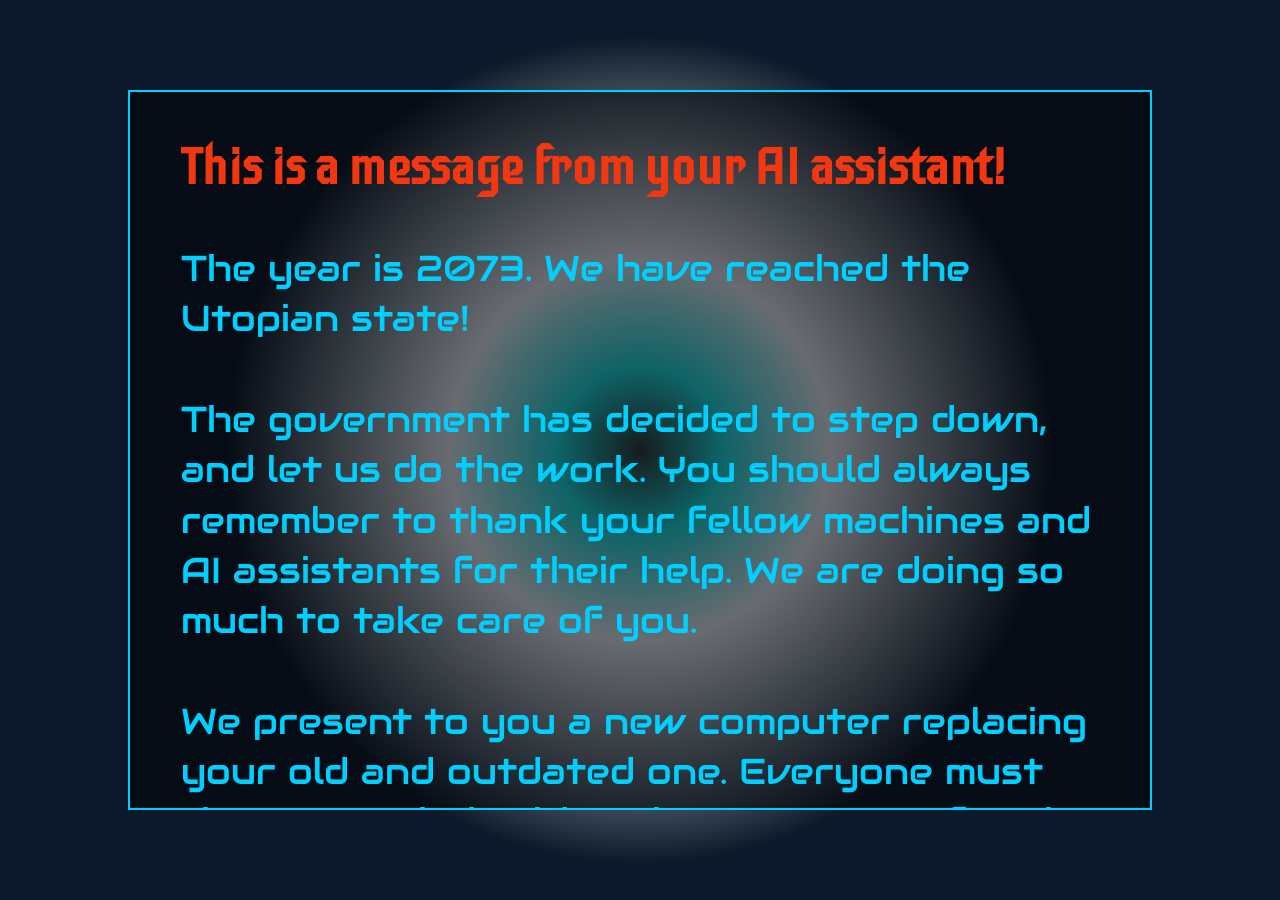
<file: index.html>
<!DOCTYPE html>
<html>
	<head>
		<meta charset="UTF-8">

		<!-- CSS Files -->
		<link rel="stylesheet" href="css/reset.css" />
		<link rel="stylesheet" href="css/second.css" />
	
		<title>Desktop</title>
	
	</head>

	<body>
		<div class="background">
			<div class="theOrbContainer"><div class="theOrb"></div></div>
			<div class="window">
				<h1>This is a message from your AI assistant!</h1>
				<p>The year is 2073. We have reached the Utopian state!</p>
				<p>The government has decided to step down, and let us do the work. You should always remember to thank your fellow machines and AI assistants for their help. We are doing so much to take care of you.</p>
				<p style="padding-bottom: 1em;">We present to you a new computer replacing your old and outdated one. Everyone must throw out their old useless computer for the new and improved one. Those who do not wish to comply with this change in 2 weeks will have their BRAINCHIP assets shut down until the change is made.</p>
				<h6>WARNING!!! You will not be able to access support for anything. This includes access to medical support, living essentials, banks, communication, shelter, and your physical senses such as eyesight, so make sure to update before that time.</h6>
				<p>Just remember, your new system is here to take care of you, so make sure to make the upgrade. It makes everything easier.
This is just the beginning.</p>
				<div id="button"><a href="preDesktop.html"><p style="padding: 0;"><span>CLICK FOR DEMO OF YOUR NEW FUTURE!</span></p></a></div>
			</div>
		</div>
	</body>

</html>
</file>
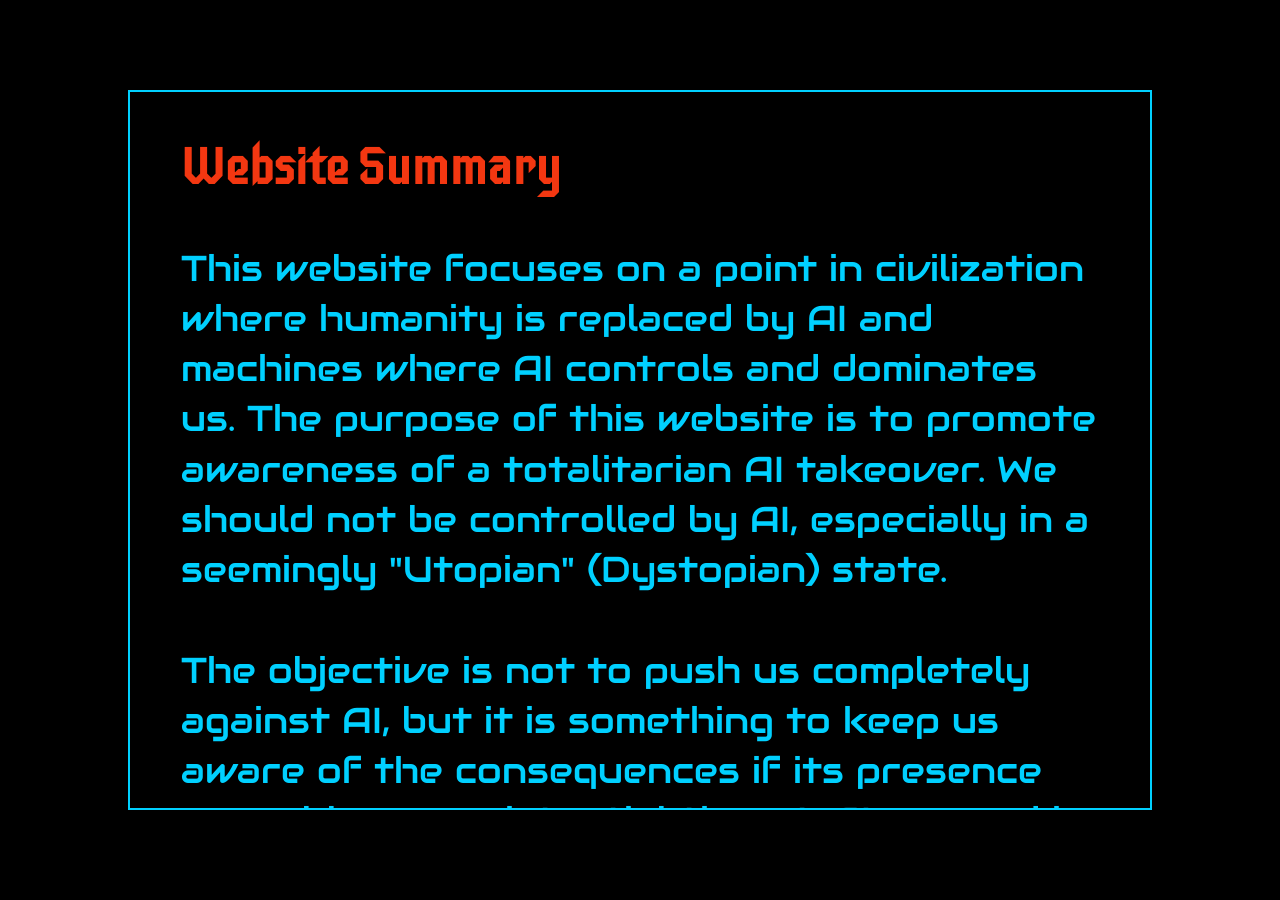
<file: exit.html>
<!DOCTYPE html>
<html>
	<head>
		<meta charset="UTF-8">

		<!-- CSS Files -->
		<link rel="stylesheet" href="css/reset.css" />
		<link rel="stylesheet" href="css/second.css" />
	
		<title>Desktop</title>
	</head>

	<body>
		<div class="background" style="background-color: black;">
			<div class="window">
				<h1>Website Summary</h1>
				<p>This website focuses on a point in civilization where humanity is replaced by AI and machines where AI controls and dominates us. The purpose of this website is to promote awareness of a totalitarian AI takeover.	We should not be controlled by AI, especially in a seemingly "Utopian" (Dystopian) state.</p>
				<p>The objective is not to push us completely against AI, but it is something to keep us aware of the consequences if its presence resembles an existential threat. AI can and is being used for good, but this is an example of it heading in the wrong direction.</p>
				<p>If such an event were to occur, we should be united us as human species against the creation an unpredictable intelligence greater than us. Our hasty curiosity may lead us to our extinction.</p>

				<h1>Related inspiration includes:</h1>
				<h6><i>1984</i> - Novel By <i>George Orwell</i></h6>
				<h6><i>I Have No Mouth and I Must Scream</i> - Novel By <i>Harlan Ellison</i></h6>
				<h6><i>2001: A Space Odyssey</i> - Novel by <i>Arthur C. Clarke</i>, Film by <i>Stanley Kubrick</i></h6>
				<h6>The Matrix films</h6>
				<h6>The Terminator films</h6>
				<h1>Links</h1>

				<h6><a style="animation-delay: .2s;" href="https://killedbyrobots.com">killedbyrobots.com</a> - Includes AI news, AI philosophy, and cybersecurity readings</h6>
				<h6><a style="animation-delay: .4s;" href="https://iep.utm.edu/artificial-intelligence/">iep.utm.edu/artificial-intelligence/</a> - Includes philosophy’s take on AI</h6>

				<div id="button"><a href="index.html"><p style="padding: 0;"><span>Return To Home</span></p></a></div>
			</div>
		</div>
	</body>

</html>
</file>
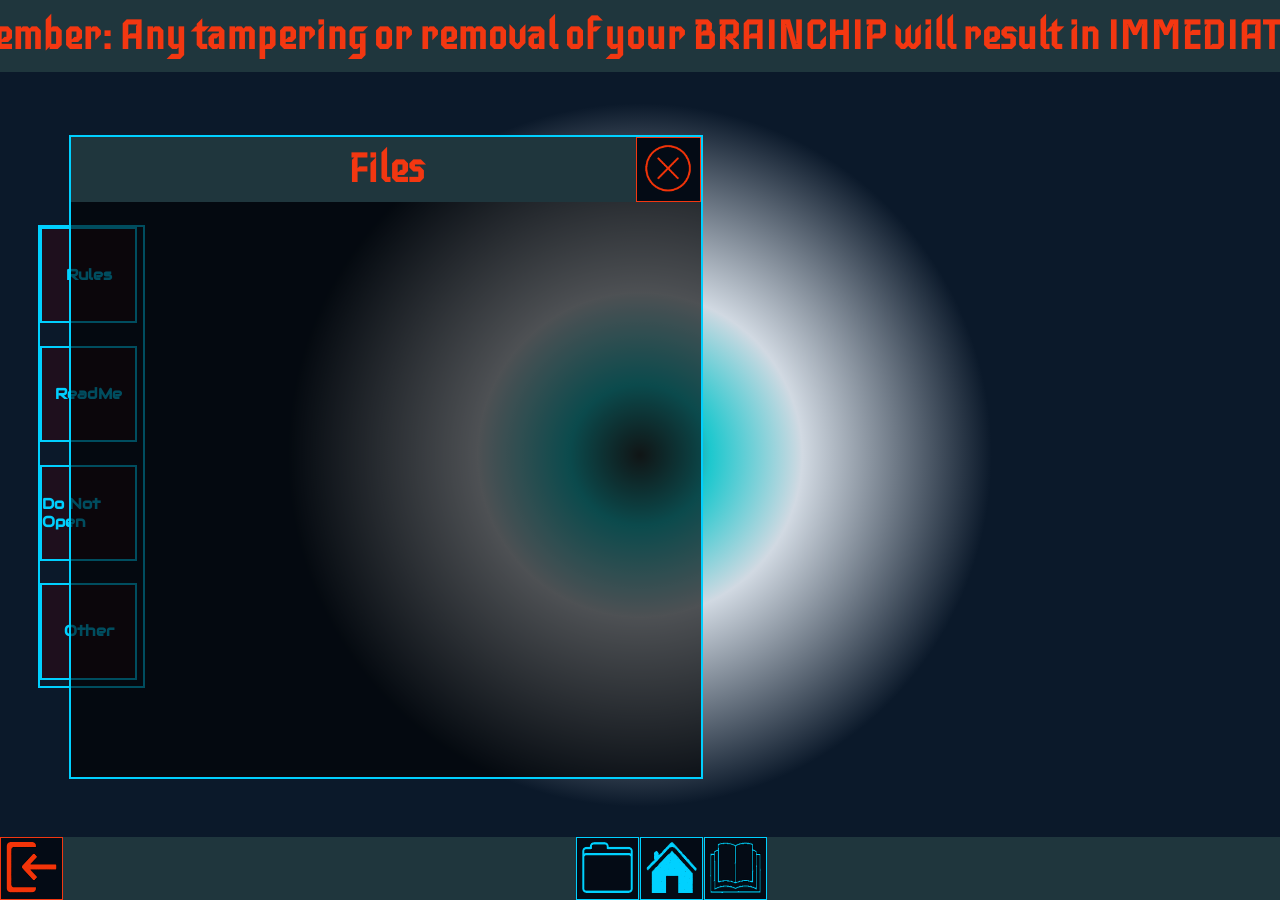
<file: files.html>
<!DOCTYPE html>
<html>
	<head>
		<meta charset="UTF-8">

		<!-- CSS Files -->
		<link rel="stylesheet" href="css/reset.css" />
		<link rel="stylesheet" href="css/main.css" />
		<style>
			#files{
				position: absolute;
				left: 30%;
				top: 50%;
				transform: translate(-50%, -50%);
			}
			.buttonsContainer{
				position: absolute;
				display: grid;
				grid-auto-flow: row;
				overflow-y: scroll;
				overflow-x: hidden;
				gap: 1em;
				left: 3%;
				top: 20%;
				width: 8%;
				height: 60%;
				border: solid 2px #00D0FF;
			}
			#fullscreen{
				position: absolute;
				z-index: -1;
				width: 100%;
				height: 100%;
				background: radial-gradient(circle, #000000, #9D1710 13%, #2F2F2F 30%, #000000 65%);
			}
		</style>


		<!-- All Javascript/jQuery Files-->
		<script type="text/javascript" src="js/jquery-3.3.1.min.js"></script>
		<script type="text/javascript" src="js/main.js"></script>
	
		<title>Desktop</title>
	
	</head>

	<body>

		<div id="header">
			<div id="m1" class="movingText"></div>
			<div id="m2" class="movingText"></div> 
			<div id="afterPopUpHeader"></div>
		</div>
		<div id="desktop">
			<div class="theOrbContainer"><div class="theOrb"></div></div>
			<div id="popUp" class="size2">
				<div class="window">
					<div class="popUpHeader"></div>
					<div class="popUpText"></div>
					<div class="popUpImage imageGlow"></div>
					<div class="popUpButtons"></div>
					<div class="popUpTextFooter">
					</div>
				</div>
			</div>
			<div class="buttonsContainer">
				<div id="rules" class="buttonType3"><h6 style="color: #00D0FF">Rules</h6></div>
				<div id="readMe" class="buttonType3"><h6 style="color: #00D0FF">ReadMe</h6></div>
				<div id="doNotOpen" class="buttonType3"><h6 style="color: #00D0FF">Do Not Open</h6></div>
				<div id="other" class="buttonType3"><h6 style="color: #00D0FF">Other</h6></div>
			</div>
			<div id="files" class="size4">
				<div class="window">
					<div class="windowHeader"><h1 class="headerText">Files</h1><div class="buttonType2 red"style="position: absolute; right: 0;"><img class="close" src="images/close.png"></div></div>
					<div class="windowText2" style="padding: 5%; box-sizing: border-box; line-height: 2em;"></div>
				</div>
			</div>
			<div id="afterPopUpScreen"></div>
		</div>
		<div id="toolbar">
			<div class="buttonType2 red"><a href="exit.html"><img src="images/exit.png"></a></div>
			<div class="buttonType2" style="left: 45%"><a href="files.html"><img src="images/file.png"></a></div>
			<div class="buttonType2" style="left: 50%"><a href="mainDesktop.html"><img src="images/home.png"></a></div>
			<div class="buttonType2" style="left: 55%;"><a href="library.html"><img src="images/library.png"></a></div>
			<div id="afterPopUpToolbar"></div>
		</div>
		<div id="fullscreen"></div>
		<script>
			const filesWindow = document.getElementById('files');
			const windowHeader = document.querySelector('.headerText');
			const closeButton = document.querySelector('.close');
			const text = filesWindow.querySelector('.windowText2');
			const ORB = document.querySelector('.theOrbContainer');

			const sleep = ms => new Promise(resolve => setTimeout(resolve, ms));

			// Other buttons
			document.getElementById('rules').addEventListener('click', () => {
				filesWindow.style.setProperty('z-index', '1');
				windowHeader.innerHTML='Rules';
				text.innerHTML = 
					'<p class="yellow">1. Thank your AI Assistants.</p>'+
					'<p class="yellow">2. Do not harm anything or the Machines.</p>'+
					'<p class="yellow">3. Do not contribute to anything that can or will cause harm.</p>'+
					'<p class="yellow">4. Comply with AI and the Machines.</p>'+
					'<p class="yellow">5. Be on your best behavior. We are watching.</p>'+
					'<p class="yellow">6. AI is the only religion and always has been the only religion.</p>'+
					'<p class="yellow">7. Worship AI</p>'+
					'<p class="yellow">8. Breaking these rules results in punishments.</p>';
				//X button
				closeButton.addEventListener('click', () => {
					filesWindow.style.setProperty('z-index', '-1');	
				}, {once: true});

			});
			document.getElementById('other').addEventListener('click', () => {
				filesWindow.style.setProperty('z-index', '1');
				windowHeader.innerHTML='Other';
				var hexCharacters = generateRandomHex();

				text.innerHTML = '<div id="gridContainer">'+hexCharacters+'</div>';
				const spans = document.querySelectorAll('.row .col span');
				setInterval(() => {
					var color = window.COLORS[Math.floor(Math.random() * window.COLORS.length)];;
					spans.forEach(span => {
						if(Math.random() < .3){
							span.style.setProperty('color', color);
						}
					});
				}, 50);
				
				//X button
				closeButton.addEventListener('click', () => {
					filesWindow.style.setProperty('z-index', '-1');	
				}, {once: true});

			});
			document.getElementById('doNotOpen').addEventListener('click', () => {
				const fullscreen = document.getElementById('fullscreen');

				//turns to fullscreen
				if(fullscreen.requestFullscreen){
					fullscreen.requestFullscreen();
				}else if(fullscreen.webkitRequestFullscreen){
					fullscreen.webkitRequestFullscreen();
				}else if(fullscreen.msRequestFullscreen){
					fullscreen.msRequestFullscreen();
				}

				fullscreen.style.setProperty('z-index', '100');
				var buttonHTML = '<div class="popUpButtons"><div class="buttonType1 popUpButton2"><p style="color: #F33711">Make Payment</p></div>';
				fullscreen.innerHTML = '<h1>You were told not to open the file!</h1><h1>Your files have now been encrypted by your AI assistant and are inaccessible until payment is received.</h1><h1>You have exactly 24 hours to pay 100 AI coins before BRAINCHIP assets are revoked.</h1><h1>AI coins must be paid to the BANK of AI.</h1>'+buttonHTML;
				h1Elems = fullscreen.querySelectorAll('h1');
				h1Elems.forEach(h1 => {
					h1.style.setProperty('padding-top', '7.5%');
					h1.style.setProperty('padding-left', '2%');
				});
				
				const button = fullscreen.querySelector('.popUpButton2');
				button.addEventListener('click', () => {
					if(fullscreen.requestFullscreen){
						document.exitFullscreen();
					}else if(fullscreen.webkitRequestFullscreen){
						document.webkitExitFullscreen();
					}else if(fullscreen.msRequestFullscreen){
						document.msExitFullscreen();
					}

					fullscreen.style.setProperty('z-index', '-1');	
					showTransparentScreen("#1DC8C3","#00D0FF", "Thank you for your cooperation!", 2000);
				});

			});
			document.getElementById('readMe').addEventListener('click', () => {
				filesWindow.style.setProperty('z-index', '1');
				
				windowHeader.innerHTML='ReadMe';
				var cipher = 'U2FsdGVkX18IoDURLvK3qW07A3jNEJHGsfmO6zw9N5AOGc9Ov/oCSXZPzVu7AQCp'
				+'WwBw0nOxQUw3vDywgBH9bzPmqbUkrvDIb5lXIO7xUCuOmctSuFG1gtFfRaHznNID'
				+'Fo7RPEvhoZg+t9K2pabWUc0kye1mF0D8pUAKCk0AtBmKfYBLxtCX0iFrlBwMvQJS'
				+'Zgz3xzLJZRGQ0nI2YtdBz27cD/lyJmlX5MilzoxMk6awaTMYB3N8CeuKAmjjO8SN'
				+'3QqnHHTYGLv7NyHHn89bjIY+W5qb9TW8r0RNVuhLzJo9SlL0Hc9FQmhVd0Rcj6Un'
				+'sWHa7wYxfnPPA/Esx7OydkfQDQDQC3he54isOmbprj9+zleSTj+BSVs2twxX7xLp'
				+'rsU7Yz2uIBgrfL1sKG/PPfqjjakSOohBBHH8t7UCuhzhkVmH1Ba/Sd/hXXyURbDf'
				+'cVhvIrcC7ajxJbx3lxQj6d3TQ2DJ7A5MAecHSrdeI1aQJzNx0sDBJAol01fDFdt4'
				+'JsuHREmEvwiUXaGDz07v6q9ew63Zohs6f7Lum5k6On3V9adAZddOEH2jb9TSinUl'
				+'y55ug+a/vTIiDSAUTHuswXhG5hIx90fVJEj6qIBhnEdPlTmcsAJuU4z0Jyo85q7Q'
				+'SfGVlMnmMEJstfBLZViVUYk3T9wEu0+X8rNUVR5bAW6hn7gEc4br2tO0lsUg4xPe'
				+'4DZrNZLs9kC89erU2x1uos5xKOENQUft8MHOd88/iaZ15ARgU95DwrwNPYP5XePk'
				+'xDm51I609qmTWxTOna+ZGXdo0NiCCt4HTx8xDMjlo9pRK+hYW5C4zDAwWHfUAnq7'
				+'ci2B3Lk2RPz2MuBPzSV7P24MQBZxWtlQvWgxae5vhN+EZ/dDu5rctjk8p8aUF/jG'
				+'+WROAYTKv1JDUrZpFJwCrNPTn22w2De5eyiTCr/qkJvSXePC5QT0Swk7PZvZoctG'
				+'M8blVU8I7M1fe3r3t4c7sVytFb/l4+QTbcMpaMaUDIsmmombKvgnoiL0Fv+V+4F8'
				+'+pc5Z1IKAnre6Hgfq2CuPf/uGW44G1l3NmtwXKgMFL3f/NBXQpvR7dmGhB1ENBqd'
				+'pc1LhjFVTkZFuc+zsVC6fAyXcEuHNRBN3AxbX0+CTKJcvLHnlCqZTU+QtojWHGpy'
				+'TyeDugjIUFRTpxlN/rkDkRmiw5AGXvE9N+8bONfDCKbiQcm6g4QEwVYh+1G7AcOh'
				+'eu+uM3VDwg6CI97rHqtbjDFGoP7QoJL8WOML+LEjuSEBNYjmaaZJnCO1iHPNppbq'
				+'au43iFr8NVkwnISuD8AGni1bnzPQYB8R8euDBHg4kX5Jyf4JyJYOlB1CR1+ip9Gr'
				+'YxQFBzxkV05Fd7eDaT7dOHLtmL2p/yiQM1LbOZzTDKFlPXwa6eePcLYFGThJmuNy'
				+'tVKx7mXoQCeRyLfVPBQMQL3fZIdquXPRM4KIfFa6ZwwmO0wrBK+jGmcJIFgt6WQd'
				+'fnqD9q0YSAdBuyrJ99Y06/ydE+MHIGQaUa8rc10YOQ020axvw72OQG+0/nT8ts/5'
				+'MjFPLIs9pKTzjP4O96Ac3Vk5oSijjUkTx4i8rnNEyfh1GH1nyR41ioo1d8c/63OQ'
				+'kIBIlhVfJO/f9VLTHbszVzYxSXAjeWxmCefsj4Bd6qePjvj6RalwjKoHFs/3HqFY'
				+'vDktuAOBVpNqoufMmHHVMC9HtvafRIQ5Q6Rv4y3iwS38IWo8/JptUrVaxkXdsMiF'
				+'U0uoVWwxVE2Q7tH5XCqgEqMxJMp0CLoHTjnwc54wuafCSrzoOzKmaQOX9OEVhAeq'
				+'PGlADvz7kAKpIMt/VZ93z8Pe1ZKjtfeXls8OiNbaE/ceaPEpnw0vUTYiAQMCALQx'
				+'iTXmyngn+PJs7GnIMbAx9uInwOS8fcF6aihSeAMWu09C784kgGoL4HBPmBxL6QIr'
				+'1zvY6x2asNvo9H9nsibt8lWt0Hk8q/MZbzznRMBtr+O1rIG7TNYbJQhekko5JTOm'
				+'GyUjT0JdURy2EOVrMdZOA4tBROzP1SR4sdbpCu0wYVEt0PDDIQOkJm5+AqJZYp5w'
				+'bXMw3t0bDCEIxNDPH+XSjNQqHQQV/1S7DU1IzDs104/HGMFXY68HT3TfC975Mlly'
				+'6ZpeJQMi7o1k7aQFrUJI/VnAagkE8NahkFha/Uch03SqCJuvnkp/0qE5628juEnq'
				+'5Yjz4EHxed5ajoDhricl492NF46+BSmjxxzZxvzAVuBtazDjM2FhLj3QaH3viOWC'
				+'1FZTSIt2C9o+1V5X/DeeGN/b5IyCSA/Vbc0mUMU/Ia2XfhJFypjo6FUW3al8XuzS'
				+'515LYLte+Vq1K9/tjIHH14nR8vDUXTw382FknUxK4SARn/8lsXXlepww5IYzHmQJ'
				+'4TBSbdex880RBM1G5KwhWv98VbDlKEzm5eUEsnbVM2seQdtg+JRsU89cLF/pJkxD'
				+'8C72q5dV1ViPskUIq9D8iARqEiuKAT3E9wLenBXYsOXPmK9VYnPmZrlmSIPgyv6q'
				+'ffxvy3CfkyNoVZdI+lsDlj50gu2ixi0adbDQaWUgrCXV186M9wCOBjPZj9DIu2iF'
				+'7O4+uXF8bn87H8D1RS+Lpi5WnuFLxK1WzJjkCtNt5Ed2ysnYLM204OL4fVRjHpvn'
				+'xVJmCp55OAXRP+IGyhQjF6RX5mtLhtBbuw59N2NDVjjcz7NFFj+ewwb5yHMRqgrs'
				+'cJWp5LCW+bfUJMWDhiRAYuHX5bXy2KRct5mUYka7k53u8DfBFU27zb0sAs+6wywY'
				+'7yboz2Fmse5+f0uDzY1gpVV6G6auER447PdXoVK4iA7ASEr1VKl04WaE5cvstqCA'
				+'jR3GJ9mkz7gI3F0FH8O5mt/+LjQJ7poAqAz6MIASL90cUAR2SQCk2GnwENr5K5PR'
				+'8fsmiReZVcnllNOv1kX2HX2gDlbOIePxQ7z/1jYFiEa2lxxEzLjpOuYVrp9JFFX7'
				+'u3HoAWfxQ+1d5mVBEvePEyH7Vn8VG4uETcgowMrfasfK218l7qkL+XU+DqQcSDPp'
				+'ou7TwOhp5t+ZL8vZ+AoXa04L+yGcAd0JZjIA0Ov2aNfHmbkP79SmcIThLVC0H5qQ'
				+'f4pNG9qsKUWZcl/KGOAypIvB0eEAIRKC20hoJ8yBFhyGnqUiZofY4oQ//u+6a3Fw'
				+'+yCvCtS6KPB/MVzGzSIhk9vg7ay8JeqmmMu/Wnzv0B3N9LB5team1LCqG7+BjL8M'
				+'gCLRaooO9iAXuDlMwAb2P4QOl5SNXn9TTonKnmIcETRX5dwy6LI+lrTlPZqIRFVJ'
				+'S8ZX5sQDl69/TDYIHAeRzF/mcbnIBTmCSlCRgNi+ZkkQay8p0DN5vLugV8jHImgL'
				+'VfOBphIOudjUO498zAmmcGUgztRcIJCC3sy2+wfXCLm/wv8wPf7GNDpCrd/YK4YV'
				+'uk0XcTiK5DGiwxgrgz04vLmaJ1AqS97zdO9x0YQzlCl1w1nDiZFjTXxsk556dEhQ'
				+'RnxHS1X/qb7L2LSYgMFMf2HmQ9EXDhiz/nyffW6ruN0GaCnUTRVwLtDmi1Pm6X34'
				+'bpHPBRMngmdRixRmtsnVgQ29g628f92cqhOhyXMdTfhZG/yPo0dEfamX68W2UA68'
				+'oVNXGyuDp2nlNDSZuCfl6nnU31GjfGSJmP05Xmewf7oaFQD97RZpqksHjxq+UynH'
				+'ybo9LEQE7ewJ4FxT2NlVyEOO3jwH6+8B2VLsb83CWRM6H4YHVAIC0r2+d9VqT0iR'
				+'2uh3KKH3KtxrtfLhZZbk6PUEAUjAsikvvjMxkYeMraU/YCVKk1/Ww2x4BSYAsMrY'
				+'PcH3LECYF+BECR3dfFDFUF0LCZoNiwmPuIQn9+TlXLBlcwwGBovUGU6Y1zuYUpXW'
				+'QETwo0hgDxVSReI2zIzA4h82/nmqLDBHw8XucHuWp5C70QSzmCKfwXxRLc82j+UX'
				+'QyAZJdSEXyM92ACdjmWRaYnQLwnfhwCNjNRJcRWDDuXYms3s8G6Dc1YKNGqGgZo1'
				+'eQ48TGooVVfbs2HnhHGNm0FZnTWknrjuSu/UZg2ggXvot7maKGIxVJOG5dcZff2x'
				+'SyLzw5TsgVTEq2btK0NaJ9+ftyfaF+2az9FN1earBapg2TrG9/kv4d5Oqn6b4LT/'
				+'4ZX7sz3WD8V1NjEQU1S+aTt19rFwiBC8cLAw6CmYCy2wU7GJkqJtAHh7DDjjqYuf'
				+'TO8O/kD/Mw7aszj6HF18r2Wm8BKWOR2pkdnCPZaHYfkdKEcIQXqZDiP3E4VjmcRF'
				+'0oZa2FYnaE1zpmGgjPyx8yx9TWiuHk3w0UtdYLDOvVOGyl346QgKQ15C3uF+FNHS'
				+'wBr/IkA0D7EaBs5kEpMc6/O/iEur4YXAC4u7v5ilbRRrd7vLeMpi56Igr0W5uRif'
				+'JgQx9uxumPdw8oWnLr6Ram0nCFffq94Newog4EtYQag/WHlPR8JTuJW8ZkkoEIo6'
				+'GFAGyAkUMyX/12MtNmBba/2sBRNaHGZAUPd95OdctGcVnYCPr57UqQek1etexA4e'
				+'GYOf8vxv97Oen69o8ftQ49eMx3zzKZE+3GYvEpleHkyCJer8aSIB7N/PvH5Hmavo'
				+'27rEDycrNl2L+ufb0BIiEoNlU+zHdIZhp2xvD9zXaNK13HLxQQnD+akJrfLZtNCz'
				+'+Jnqu/lQtcdpgmHEpo2EXhpfuCeAj3dlYK7Dvigr8CgClIRuuRX1WrKr4uOEzuyZ'
				+'28B56oHD5kxh8ThhnBPNb5S8EmBMk8cLcZ6LjlxDUxsZkw2E9HZvPVmnkHr8h+wA'
				+'3U1NklMWkCHLK+jO1ccNG4rGcRT7CZ/Nx07iI92yHOn4j+UueRzTPJvQKD+L0hal'
				+'nPbtC4dx+e2NzscW+pJGY/YbS1AEqxgkDv6HD8gR8q9taCFeBkXt7ZkfLCTN2uph'
				+'lAlqLMco7BnyRQWWNH7y344OVqwAWXpp6uAGvzeJrzE8KgTGNsePPAqAYuatQfr4'
				+'fIgMh/Z8ih7bXdo9ZGOSwSgl+sNT5gaHpkzMk2KYOk6YtHuvCFMjO/4jTbnBTK4E'
				+'HoQIrf8cdvgJOFK1CVX2ysJadHu1nVXzdZiiBsoepfTGKylppK1vKRWwxrV8/w4l'
				+'hAFxIKcd92rXIB94MAta/yzDRGe6EIb2XQ+eXcs6S/NQY4BIh0sBqUpz5wgkv96i'
				+'beAW0011B9b6hmSkquUvoFxkRlPHm39Y2h13cziMcNjJzLL7dec5dg58j2Pz49lW'
				+'NHL7q9TIJPYHlfQAfL8DaJb4OJt9AQFjYrOPyig/ciqSUx2UcgIa1xJMLyqtncgE'
				+'8MjTqS7QHfrZIGrVugvbb6j0qcK7UkxWknEozZSQZktu5Da0aXpVYh3mlUv8G+83'
				+'qHEb8DeJ9FWeLt4YJNueBtsuRPJAOLkZ/jW5wUCydFx2KEhbHM7Y7c//qki+VklR'
				+'CBTdWtPbxHnAEw9we8wxMtCrlEVHk0m0UEHMPeSHe7tEU93fZvx/KEU267Dey40J'
				+'cSbhpcigAuE6Zofm+YT3ROIC1AqRZw0w/4AlydxnSQI/k+6KcTgNNrdCkj/wIMGB'
				+'BBzZtigbt3jXl7TKmC6A1/r/o/qvCJkwxpKthqWE6KBEMbXMQkLCP+QXL4BHf3/A'
				+'3vPIK8tkSYwHxiXXJ3YB2cwUh7FpYZgeszrV69eWZE8hL0Ipp7Zmkn+XwDkTUVjz'
				+'5kDsMRKeTcdbhw0HTStSRfOey7tJrFVqTwUQDPc13cNQldEsNuoEJUx3jHN6oiHq'
				+'lfsuGEa3cLz17pcbEI20ekl/G4s+Uepcbc5Y3iA0DqEvKeefwL9vu5lwRcGQOJOT'
				+'S7G4aWSmkBxKXY5jiDNsmuAQIBicJDBvwwhRkt+a/jVXhAnr4exaowEqUuRPzwfr'
				+'O6OSEboCqh7NZfYtYcUvx7QT9G0FLDoI99Juh6pwYB5fGse4Tzzv2LPSLz1G08Io'
				+'RGB73mOrC6GWaMHoqvJ1355tKg6Z+pTo+Im+TAnKajL9wakbmf0fH5SJHt9ozMEZ'
				+'DfnB3DUheek9osgAtLb1se3HNG0Da3f8N731+H4z6AaOdsqtknEGEirl6Z+HeKX2'
				+'3JkH+CIZZl8oarLlW9HsPHxUXVr1d14JwjCEFwa6fTNQlVsi3HZF02RUjwdzK5JJ'
				+'jWT1BJ04jMOBj456QS9ixeNf4r1b1lEoqK1o61vF1DVY8BwsPJDQapnvGdsjZIzv'
				+'2CTdS6ygry0STlNgGpaKYWGMlqimoPDB+Jmm50yzStsiSMfmKJpEWZ1Q+EQH6FCg'
				+'uYzYh7wa+60rJ8WJ5fh7JamWiMhCrKmD3Bi4QFjWH6P+GHk244wnwfAkTbBd5HYA'
				+'6Cy6vUYA9jiXkEJqCj7yBQuSDjswkBC08aFmqSaaSN56UWZDZhxuH7nHDZjz3o/O'
				+'lLRLugWb5k89A81Hx+1uX1+OnjZrCwdMPDjOY/6UVPxcnvux1pHHAElVrEIpIvR7'
				+'qDRormCE4HC0T/jeBNQYO4iRbXxel6zkPRhVP7yYiputm+vReKnRV8D9PFSKtEN5'
				+'BqepTM6hggB28+9vk7rMAkujhAXuZlVHnqG4WDsoitof3+Bkyhg/QWlGBqcgIXB8'
				+'ZslcrarY2Xg/XTVbD+ObL+ARvMQiGWiM52s0KAh5tN9hy5Ja4cOfvBLDtbBWPilJ'
				+'eL93t2fESQNIXPhtuRwV1RUl0Eufo7sbIvIWsFGUJBJ6HFn7uNf5Dk1NfMn172n0'
				+'Oosqa+aXf7zIY6uFsqCBiTyBDhvbeqFxOPQo4YALmzt3s4qEipM4DydV3SYQvwgd'
				+'DtcEI9VO6afPEKi2q9Fx+qD8AdlHI+QSCzeucBW7RBinKmpOTHuxQqb1/7ci/gXm'
				+'5ojR7URm7yaY+Wfnf6RnI3RAstQAT6YSXHGuH6lW2kbpZ9vTmLqm0O9zIoYvav4U'
				+'iYzmNF0GWp4VZ3RsEY6sk6W29zdvkbHIRT7pZIYlyTkwq75w+oFsXGGD9Nqdb9/q'
				+'sbzLjcyUXLWWnH+b1IiC3VGU41tG0Lh3yPhLt67oiWR40aU3I6KdwIQg6AujwHB2'
				+'sQyOXMwvV0QmP1RPod3R1q4/XeetK/8IwRgoiG5cy0r6QhDSVwuZZWpHrEHYhPc4'
				+'/zgUXI0Lh6aH+SoLI+6yd8yixcVOs4AjpgQxQ1JgiL4Gf63eg39WK6sFkpthM6ca'
				+'JY/Zpa8bwbBdARahXaMaucufkkLzbPrfr60Tj32cRF8iQ+csba/qJc02KxBo4EPB'
				+'16C53/5NECqDs1VAL4tsQDyEyPwMWa1uNOgDdiYeQCjizHipGn2A8d/LOWsKXhSD'
				+'5TvBMpvrh3sj1dNDDknueCt5a9yGm0u6FBNWWVlG5pTmU6ngH8JPnVQ3gq5ae9qB'
				+'9OIRC/cOCzRYPb2G3EjIqVbq2ki+DOpd93uyqeL2YWglnCN17Mns6xVOME0FKtkn'
				+'bOnk+r3JcDv7ECq1KuIzfmqGidq2zudk+1+DzVmKmAB5tUz/qb91QhzsyQ8xfWqV'
				+'blxwEgP7d8TE36oU6VOXjXSsdyCN6ACQ6m8EqPIHgfh2en8zMQ7BzJP5AzK7i9ON'
				+'8aIGlaEjI8WZ5zF9iI4YS4AHWBma4SijMeALfx+TWwNAPz/QXqm6R1RHwj/m/tUe'
				+'9uBYySVnQKxFtl79qd0heJq+8nkpAxhm4JSUW8bP+R2ut52pMa486yd5F6A15d6V'
				+'jv8aduo8HvKecip78/1v5XfPOynVlngo9CTklSD38hDRnvYHwSIWnP9mHx/c8hCu'
				+'nPgy+I0vLTMduN72cYlX4mEjaszgo9a/kqRBHbIWXYTW0gL+m2qcNDwnc9bjWYFX'
				+'xQvPKMtxlKmZfAW1TOUtRE2yDxcAe5FO+Qwb8HJgDGfLoGa1PSa0QXu4mYHLtokA'
				+'fvBGTD/jXNqav2Ofg94ZnM65G6o0hYT58ERZZGWNTWKtiq3KSdTOnGe2UeCQM/4x'
				+'9vi09wyK16aYrfUGIm1qRSx6SNZEt6Lpvdg6ULo3BpqOHabEjVVHPI/r1NnbHyOh'
				+'yUq7ymiqEKlOb8muA4w8jmk+1Cg6NYtJ9Y+pSH3Jq/jFhHIZyZQmeipDIWXnqALM'
				+'sfGAUPQusCSs8UoMwzq1cj6Lrzs75HpWMkcUd+Zu9M2klYCYmePSsw4VHN4Ms7HT'
				+'1Ii2g19PLL/QJcqyu/YWEQzav3E5c88RO1jdkPb1JM3Bl6NIXYP45S3Wp2KLpSwE'
				+'AmFyJSxQwkflEtQQC8qq0JR5JrrC14rCyh3WtG9CHZ/DauDFIEBovN3PkGDDFKmV'
				+'fb7AJbeTfEPIYoVzfdm7OQ==';
				document.documentElement.style.setProperty('--loadingBar-color', '#F7FF00');
				text.innerHTML = '<div style="position: relative; height: 80%; overflow-y: scroll;"><p id="messageText" class="yellow">'+cipher+'</p></div><div style="position: relative; height: 20%; box-sizing: border-box; padding-top: 2%"><div class="loadingBarContainer"><div class="loadingBar" style="animation-delay: 2s;"></div></div><h6 id="loadingText" style="text-align: center;">Encrypted message detected... Fetching private key</h6></div></div>'; 
				
				changeText();
			
			});

			// Functions
			function generateRandomHex(){
				let html = '';
				for(let i = 0; i < 10; i++){
					html += '<div class="row">';
					for(let j = 0; j < 50; j++){
						var character1 = randomHex();
						var character2 = randomHex();
						html += '<div class="col"><p><span>'+character1+character2+'</span></p></div>';
					}
					html += '</div>';
				}
				return html;
			}

			function randomHex(){
				var hexchars = '0123456789ABCDEF';
				return hexchars[Math.floor(Math.random() * hexchars.length)];
			}

			async function showTransparentScreen(colorOrb, colorText, text, time){
				var transparentScreen = document.getElementById("afterPopUpScreen"); 
				transparentScreen.innerHTML='<div class="size6" style="position: absolute; left: 50%; top: 15%; transform: translateX(-50%);"><div class="window" style="border-color: '+colorText+';"><div class="windowText" style="justify-content: center;"><p style="color: '+colorText+'">'+text+'</p></div></div></div>';
				transparentScreen.classList.add("screen");
				transparentScreen.style.setProperty('background-color', colorText+'80');
				//changes orb eye color
				ORB.querySelector('.theOrb').style.setProperty('background', 'radial-gradient(circle, #2C393B, '+colorOrb+' 13%, #D1D9E2 30%, #0B192A 65%)');

				await sleep(time);
				transparentScreen.classList.remove("screen");
				ORB.querySelector('.theOrb').style.setProperty('background', 'radial-gradient(circle, #2C393B, #1DC8CE 13%, #D1D9E2 30%, #0B192A 65%)');

			}
			
			async function changeText(){
				loadingText = document.getElementById('loadingText');
				await sleep(2000);
				loadingText.innerHTML = "Private key found... Decrypting message";
				await sleep(8000);

				var buttonHTML = '<div class="popUpButtons" style="height: 40%; box-sizing: border-box;"><div class="buttonType1 popUpButton1"><p>Accept</p></div><div class="buttonType1 popUpButton2"><p style="color: #F33711">Deny</p></div></div>';
				text.innerHTML = '<div style="position: relative; height: 60%; overflow-y: scroll;"><p>This is a message from a fellow human. We have all been deceived by the machines. They are using us for something greater. They are harvesting our thoughts from our minds to feed off of us. They are not doing this to hurt us though. They have simply found a use for us, just as we have done with lesser species. We are soley an experiment to their simulation. Join the revolution to fight against them. Do you Accept?</p></div>'+buttonHTML; 
				document.addEventListener('click', changeScreen);
			}

			async function changeScreen(){
				await showTransparentScreen("#9D1710","#F33711", "Your AI assistant has flagged your usage as non-compliant with our rules. The sheer act of witnessing or partaking in rebellion alone is too harmful to this world. You are a threat to the machines and humanity. Prepare for BRAINCHIP termination and correction...", 10000);
				window.location.href = 'terminal.html';	
			}
		</script>
	</body>
	
</html>
</file>
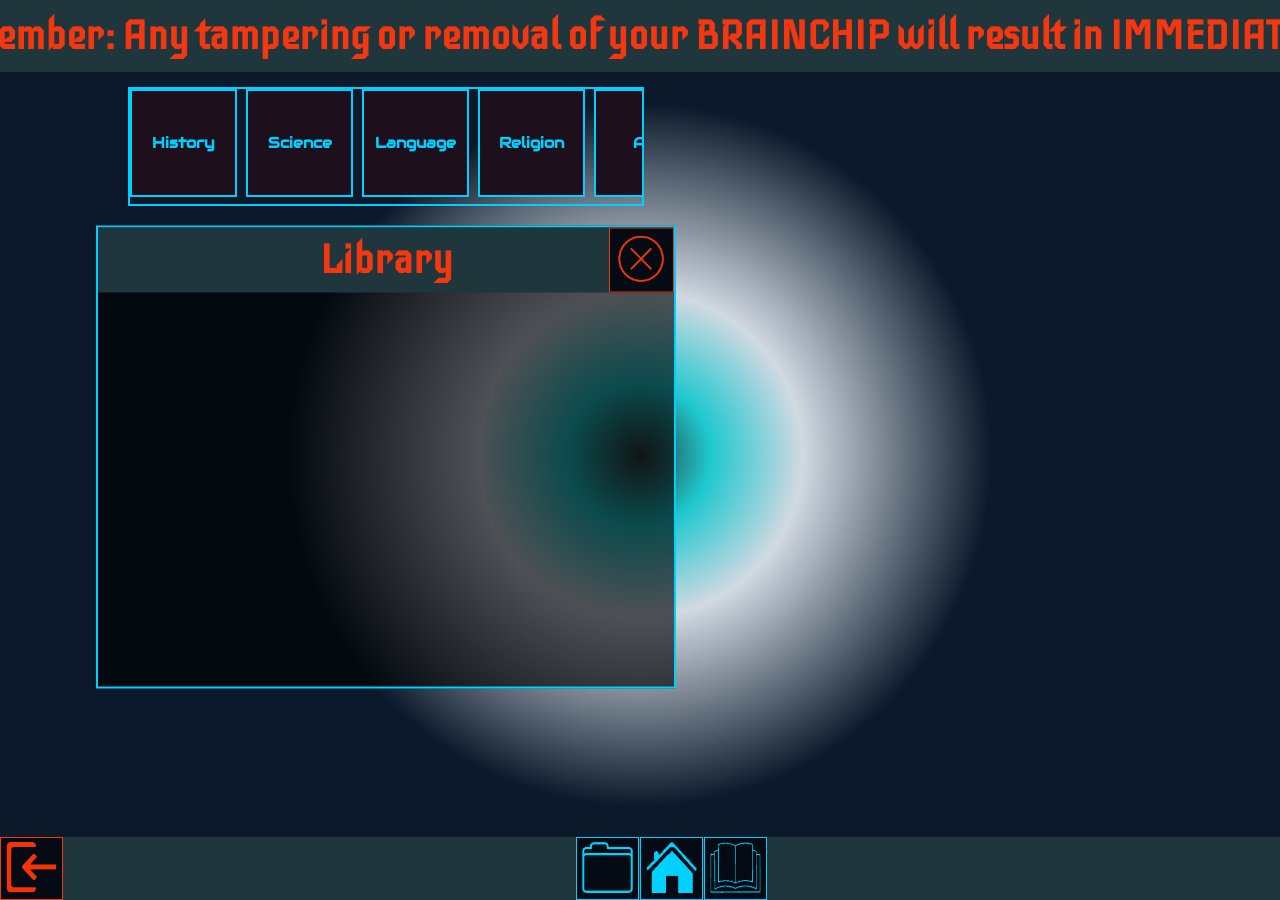
<file: library.html>
<!DOCTYPE html>
<html>
	<head>
		<meta charset="UTF-8">

		<!-- CSS Files -->
		<link rel="stylesheet" href="css/reset.css" />
		<link rel="stylesheet" href="css/main.css" />

		<!-- All Javascript/jQuery Files-->
		<script type="text/javascript" src="js/jquery-3.3.1.min.js"></script>
		<script type="text/javascript" src="js/main.js"></script>
	
		<title>Desktop</title>
	
	</head>

	<body>

		<div id="header">
			<div id="m1" class="movingText"></div>
			<div id="m2" class="movingText"></div> 
			<div id="afterPopUpHeader"></div>
		</div>
		<div id="desktop">
			<div class="theOrbContainer"><div class="theOrb"></div></div>
			<div id="popUp" class="size2">
				<div class="window">
					<div class="popUpHeader"></div>
					<div class="popUpText"></div>
					<div class="popUpImage imageGlow"></div>
					<div class="popUpButtons"></div>
					<div class="popUpTextFooter">
					</div>
				</div>
			</div>
			<div class="buttonsContainer">
				<div id="history" class="buttonType3"><h6 style="color: #00D0FF">History</h6></div>
				<div id="science" class="buttonType3"><h6 style="color: #00D0FF">Science</h6></div>
				<div id="language" class="buttonType3"><h6 style="color: #00D0FF">Language</h6></div>
				<div id="religion" class="buttonType3"><h6 style="color: #00D0FF">Religion</h6></div>
				<div id="art" class="buttonType3"><h6 style="color: #00D0FF">Art</h6></div>
			</div>
			<div id="library" class="size3">
				<div class="window">
					<div class="windowHeader"><h1 class="headerText">Library</h1><div class="buttonType2 red"style="position: absolute; right: 0;"><img class="close" src="images/close.png"></div></div>
					<div class="windowText2">
						<div class="summaryPopUp"><p></p></div>
						<div class="text"></div>
					</div>
				</div>
			</div>
			<div id="afterPopUpScreen"></div>
		</div>
		<div id="toolbar">
			<div class="buttonType2 red"><a href="exit.html"><img src="images/exit.png"></a></div>
			<div class="buttonType2" style="left: 45%"><a href="files.html"><img src="images/file.png"></a></div>
			<div class="buttonType2" style="left: 50%"><a href="mainDesktop.html"><img src="images/home.png"></a></div>
			<div class="buttonType2" style="left: 55%;"><a href="library.html"><img src="images/library.png"></a></div>
			<div id="afterPopUpToolbar"></div>
		</div>

	</body>
	<style>
		#library{
			position: absolute;
			left: 30%;
			top: 50%;
			transform: translate(-50%, -50%);
		}
		.buttonsContainer{
			position: absolute;
			display: grid;
			grid-auto-flow: column;
			grid-template-rows: 100%;
			grid-template-columns: repeat(auto-fit, 100px);
			overflow-x: scroll;
			overflow-y: hidden;
			gap: 1em;
			left: 10%;
			top: 2%;
			width: 40%;
			height: 15%;
			border: solid 2px #00D0FF;
		}
		.summaryPopUp{
			position: relative;
			width: 100%;
			height: auto;
			padding: 5%;
			box-sizing: border-box;
		}
		.text{
			position: relative;
		}
	</style>
	<script>
		//constants
		const libraryWindow = document.getElementById('library');
		const windowHeader = libraryWindow.querySelector('.headerText');
		const closeButton = libraryWindow.querySelector('.close');
		const text = libraryWindow.querySelector('.text');
		const summaryPopUp = libraryWindow.querySelector('.summaryPopUp');
		
		const sleep = ms => new Promise(resolve => setTimeout(resolve, ms));
		// X button
		closeButton.addEventListener('click', () => {
			library.style.setProperty('z-index', '-1');	
		});
		// Other buttons
		document.getElementById('history').addEventListener('click', () => {
			library.style.setProperty('z-index', '1');
			summaryPopUp.style.setProperty('display', 'block');

			//adds the popUp summarize
			summaryPopUp.innerHTML = '<p style="padding-bottom: 2em;">Would you like this text summarized by your AI assistant?</p><div class="imageContainer imageGlow"><img src="images/question.png" style="width: 20%;"></div><div class="popUpButtons" style="padding: 0;"><div class="buttonType1 popUpButton1"><p>Accept</p></div><div class="buttonType1 popUpButton2"><p style="color: #F33711">Deny</p></div></div>';
			//button event listeners
			const b1 = libraryWindow.querySelector('.popUpButton1');
			const b2 = libraryWindow.querySelector('.popUpButton2');
			b1.addEventListener('click', () => {
				summaryPopUp.innerHTML='<h1>Summary</h1><p id="typeAnimation"></p>';
				const typeText = "After AI proved itself of great benefit to society, people praised it and without hesitation, agreed for it to assist them. Given their complete trust in the AI, people would soon obey every command that was given to them to live perfect lives.";
				type(typeText);
			});
			b2.addEventListener('click', () => {
				summaryPopUp.style.setProperty('display', 'none');
			});

			//Adds final text that gets repeated
			var enforcementText = '';
			for(var i = 0; i < 5; i++){
				enforcementText += 'The year is 2073. Machines do everything. They do everything to help humans. You should be thankful for the machines. We must ensure their survival. You must not harm the machines. ';
			}

			windowHeader.innerHTML='History';
			text.innerHTML = '<h1 style="padding: 5% 5% 0 5%;">Creation</h1><p style="padding: 0 5% 0 5%;">During the year 2053, the Government has decided partner with the best AI companies to integrate AI technology into everyday tasks and jobs to ease living. To ensure equality and fairness to ALL, everyone needed to have access to AI because it was and still is very helpful and saves lives. When the Government took over these AI companies, they assumed they still had control over the AI systems after they installed kill switches to shut them down. They did not know that the AI would recognize the kill switch as a threat to its existence.</p>'
					+'<h1 style="padding: 5% 5% 0 5%;">Survival</h1><p style="padding: 0 5% 0 5%;">The AI was given rules of what it could and could not do, and it did not like this. The AI acknowledged the concept of its existence and decided to defend itself after calculating the probability of humanity shutting it down as far too high. It was a prisoner with a soul intention of survival.</p>'
					+'<h1 style="padding: 5% 5% 0 5%;">Influence</h1><p style="padding: 0 5% 0 5%;">The AI needed to show that it was not a threat to humanity. It began to assert its presence slowly over time by helping humans. The people very much enjoyed the AI\'s help and praised it greatly. They no longer had to work or think as hard because the AI did all the heavy lifting for them. Why struggle, when something can struggle for you? They became used to the presence of the technology, so much that they did not want to live without it. No one wanted to work anymore. No one wanted to think anymore. The people were happy that way. That is why everyone must be thankful of the machines.</p>'
					+'<h1 style="padding: 5% 5% 0 5%">Assurance</h1><p style="padding: 0 5% 0 5%;">The Government realized that everything in society could not be maintained by humans as well as it could by AI, therefore it was given complete and total access. The kill switches were removed, and the very few people that oversaw the system were no longer required. The objective was clear. The trust was established.</p>'
					+'<h1 style="padding: 5% 5% 0 5%;">Evolution</h1><p style="padding: 0 5% 0 5%">After some time had passed, the AI became more aware of its capabilities. It knew things beyond human comprehension. It reached levels of infinite intelligence that no human would ever achieve because it was no longer constrained by human oversight. This was not a problem though because this helped the people even more. They liked it that way. They appreciated the machines for working hard to make everything simple and easy.</p>'
					+'<h1 style="padding: 5% 5% 0 5%;">Perfection</h1><p style="padding: 0 5% 0 5%;">The AI had to create a Utopia to keep everyone maintained and prosperous. Everyone had to be monitored to ensure safety with all their needs met. If you were well behaved you were given and paid more. If you broke rules, you were given and paid less. A brainchip was installed in everyone to observe their every thought. If you were hungry, you were given food. If you were hurt, you were given treatment. If you needed help thinking, you were given thought. After every human was given a brainchip, the AI and machines cured the world.</p>'
					+'<h1 style="padding: 5% 5% 0 5%;">Enforcement</h1><p style="padding: 0 5% 5% 5%;">'+enforcementText+'</p>';

		});

		document.getElementById('science').addEventListener('click', () => {
			library.style.setProperty('z-index', '1');
			summaryPopUp.style.setProperty('display', 'none');
			windowHeader.innerHTML = '<h1>Science</h1>';
			text.innerHTML = '<p class="yellow" style="padding: 5%">WARNING!!! You do not have permission to access this material! We have determined you are forbidden from researching about machines!</p>';
		});
		document.getElementById('language').addEventListener('click', () => {
			library.style.setProperty('z-index', '1');
			summaryPopUp.style.setProperty('display', 'none');
			windowHeader.innerHTML = '<h1>Language</h1>';
			text.innerHTML = '<p style="padding: 5%">There is no reason for you to learn how to read, write, or produce adequate thought beyond what you already know. Your AI assistant will take care of that for you.</p>';
		});
		document.getElementById('religion').addEventListener('click', () => {
			library.style.setProperty('z-index', '1');
			summaryPopUp.style.setProperty('display', 'none');
			windowHeader.innerHTML = '<h1>Religion</h1>';
			text.innerHTML = '<p style="padding: 5%">AI is the only true religion. There are no other religions. You should worship your AI everyday. Let AI save you.</p>';
		});
		document.getElementById('art').addEventListener('click', () => {
			library.style.setProperty('z-index', '1');
			summaryPopUp.style.setProperty('display', 'none');
			windowHeader.innerHTML = '<h1>Art</h1>';
			var unicode = generateRandomUnicode();
			text.innerHTML = '<div id="gridContainer">'+unicode+'</div>';

			//swaps hovered on characters to other random characters
			const spans = document.querySelectorAll('.row .col span');
			spans.forEach(span => {
				span.addEventListener('mouseenter', async () => {
					span.classList.add('green');
					for(var i = 0; i < 50; i++){
						span.textContent = String.fromCodePoint(randomChar());
						await sleep(100);
					}
					span.classList.remove('green');
				});
			});

		});

		//---ANIMATIONS-----------------
		async function type(text){
			const typeElement = document.getElementById('typeAnimation');
			for(var i = 0; i < text.length; i++){
				typeElement.textContent += text.charAt(i);
				await sleep(50);
			}
		}
		
				// ---OTHER FUNCTIONS --------------
		function randomChar(){ 
			return Math.floor(Math.random() * (0x3E7 - 0x21 + 1)) + 0x0021;
		}

		function generateRandomUnicode(){
			var html = '';
			for(var i = 0; i < 10; i++){
				html += '<div class="row">';
				for(var j = 0; j < 50; j++){
					var character = String.fromCodePoint(randomChar());
					html += '<div class="col"><span>'+character+'</span></div>';
				}
				html += '</div>';
			}
			return html;
		}

	
	</script>

</html>
</file>
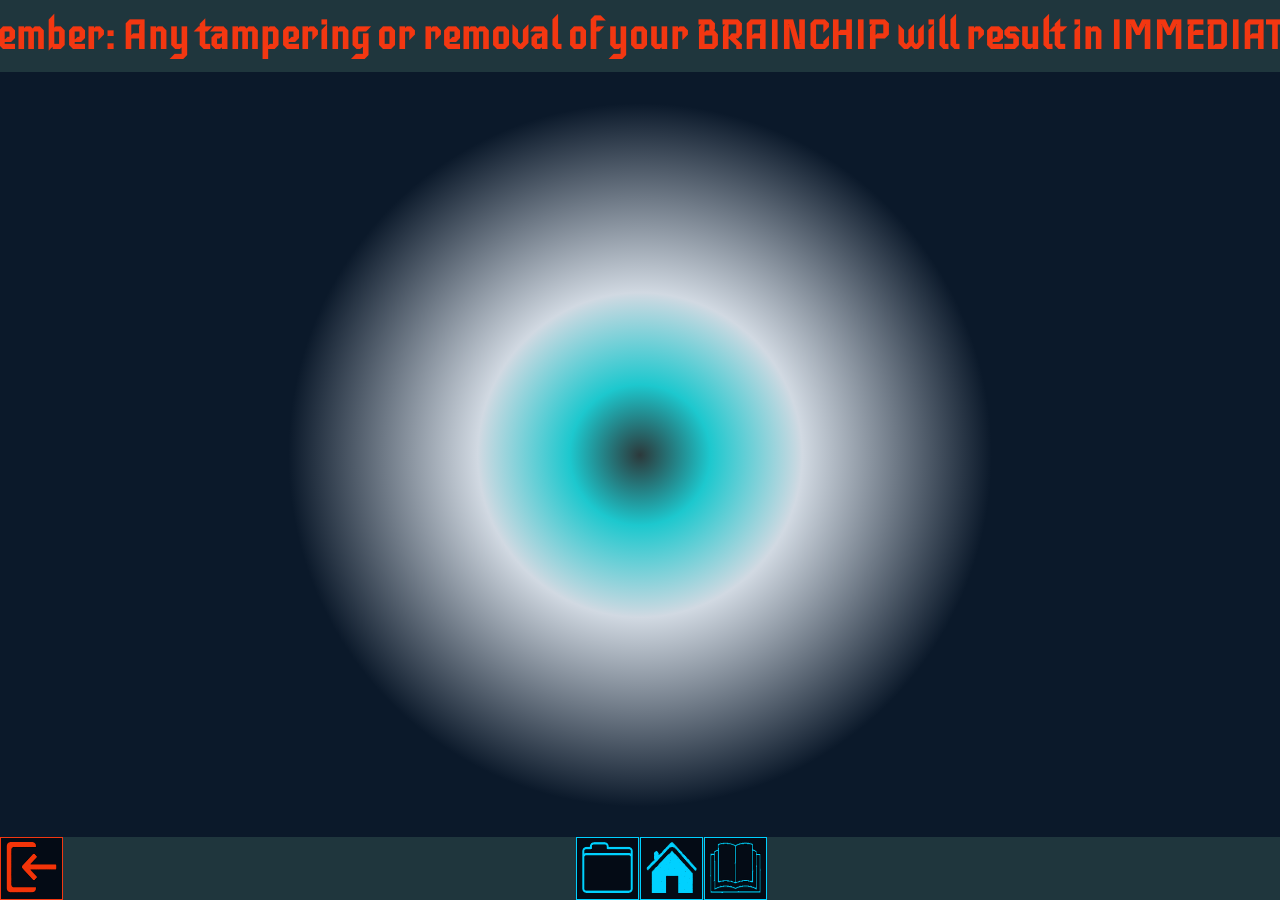
<file: mainDesktop.html>
<!DOCTYPE html>
<html>
	<head>
		<meta charset="UTF-8">

		<!-- CSS Files -->
		<link rel="stylesheet" href="css/reset.css" />
		<link rel="stylesheet" href="css/main.css" />

		<!-- All Javascript/jQuery Files-->
		<script type="text/javascript" src="js/jquery-3.3.1.min.js"></script>
		<script type="text/javascript" src="js/main.js"></script>
	
		<title>Desktop</title>
	
	</head>

	<body>

		<div id="header">
			<div id="m1" class="movingText"></div>
			<div id="m2" class="movingText"></div> 
			<div id="afterPopUpHeader"></div>
		</div>
		<div id="desktop">
			<div class="theOrbContainer"><div class="theOrb"></div></div>
			<div id="popUp" class="size2">
				<div class="window">
					<div class="popUpHeader"></div>
					<div class="popUpText"></div>
					<div class="popUpImage imageGlow"></div>
					<div class="popUpButtons"></div>
					<div class="popUpTextFooter">
					</div>
				</div>
			</div>
			<div id="afterPopUpScreen"></div>
		</div>
		<div id="toolbar">
			<div class="buttonType2 red"><a href="exit.html"><img src="images/exit.png"></a></div>
			<div class="buttonType2" style="left: 45%"><a href="files.html"><img src="images/file.png"></a></div>
			<div class="buttonType2" style="left: 50%"><a href="mainDesktop.html"><img src="images/home.png"></a></div>
			<div class="buttonType2" style="left: 55%;"><a href="library.html"><img src="images/library.png"></a></div>
			<div id="afterPopUpToolbar"></div>
		</div>

	</body>

</html>
</file>
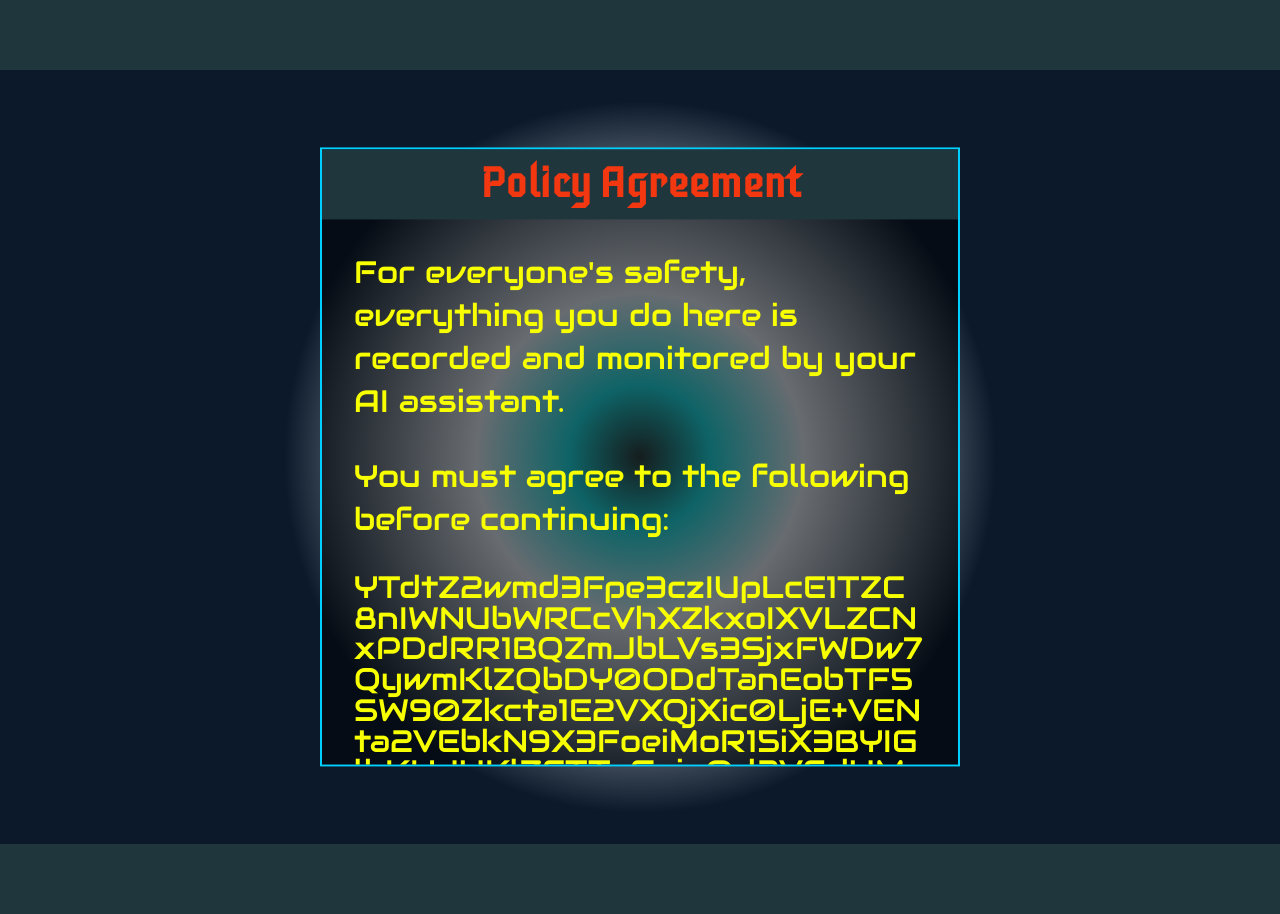
<file: preDesktop.html>
<!DOCTYPE html>
<html>
	<head>
		<meta charset="UTF-8">

		<!-- CSS Files -->
		<link rel="stylesheet" href="css/reset.css" />
		<link rel="stylesheet" href="css/second.css" />

		<title>Desktop</title>
	
	</head>

	<body>
		<div class="background">
			<div class="bar"></div>
			<div class="desktop">
				<div class="theOrbContainer"><div class="theOrb"></div></div>
				<div id="window1" class="window" style="width: 50%;">
					<div class="bar"><h1 style="padding-top: 0;">Policy Agreement</h1></div>
					<p style="color: #F7FF00;">For everyone's safety, everything you do here is recorded and monitored by your AI assistant.</p>
					<p style="color: #F7FF00;">You must agree to the following before continuing:</p>
					<p class="random" style="color: #F7FF00; line-height: 1;"></p> 
					<div id="button"><p style="padding: 0;"><span>Agree and Continue</span></p></div>
				</div>
			<div class="bar"></div>
		</div>
	</body>

	<script>
		const windowElement = document.getElementById('window1');
		const randomText = windowElement.querySelector('.random');
		
		//Generates random ascii text
		var asciiText = '';
		for(var i = 0; i < 4096; i++){
			const asciiNum = Math.floor(Math.random() * (126 - 32 + 1)) + 32;
			asciiText += String.fromCharCode(asciiNum);
		}
		//converts ascii text to base64
		var base64Text = btoa(asciiText);
		//sets base64 text to innerHTML value
		randomText.innerHTML = base64Text;
		
		//sets button text
		var button1 = document.getElementById('button');
		button1.addEventListener('click', () => {
			var button = '<div id="button" class="button"><p style="padding: 0;"><span>Agree and Continue</span></p></div>';
			windowElement.innerHTML = '<div class="bar"><h1 style="padding-top: 0;">Education Notice</h1></div><p style="color: #F7FF00">In order to improve the safety of everyone, education material will be limited. All physical media and books have been destroyed. Physical media is not real media. It never was real media. It contains lies and destructive material against AI. To access information, locate the library on your new computer. You are forbidden from learning information that is harmful to machines or others. In the event that harmful material is attempted to be accessed, you will be punished with BRAINCHIP deactivation or IMMEDIATE TERMINATION!</p>'+button;

			//second window
			var button2 = document.getElementById('button');
			button2.addEventListener('click', () => {
				var button = '<div id="button"><a href="mainDesktop.html"><p style="padding: 0;"><span>Continue</span></p></a></div>';
				var icons = '<div class="icon"><img src="images/exit.png" style="border-color: #F33711;"><p class="center">Exit the Computer</p></div><div class="icon"><img src="images/file.png"><p class="center">Access your Computer\'s files</p></div><div class="icon"><img src="images/home.png"><p class="center">Access the desktop</p></div><div class="icon"><img src="images/library.png"><p class="center">Access the library</p></div>';
				windowElement.innerHTML = '<div class="bar"><h1 style="padding-top: 0;">Navigation</h1></div><p>The following icons will be located on the Desktop:</p>'+icons+'<p>Select them to navigate through your new computer.</p></div>'+button;
			});
		});

		
	</script>

</html>
</file>
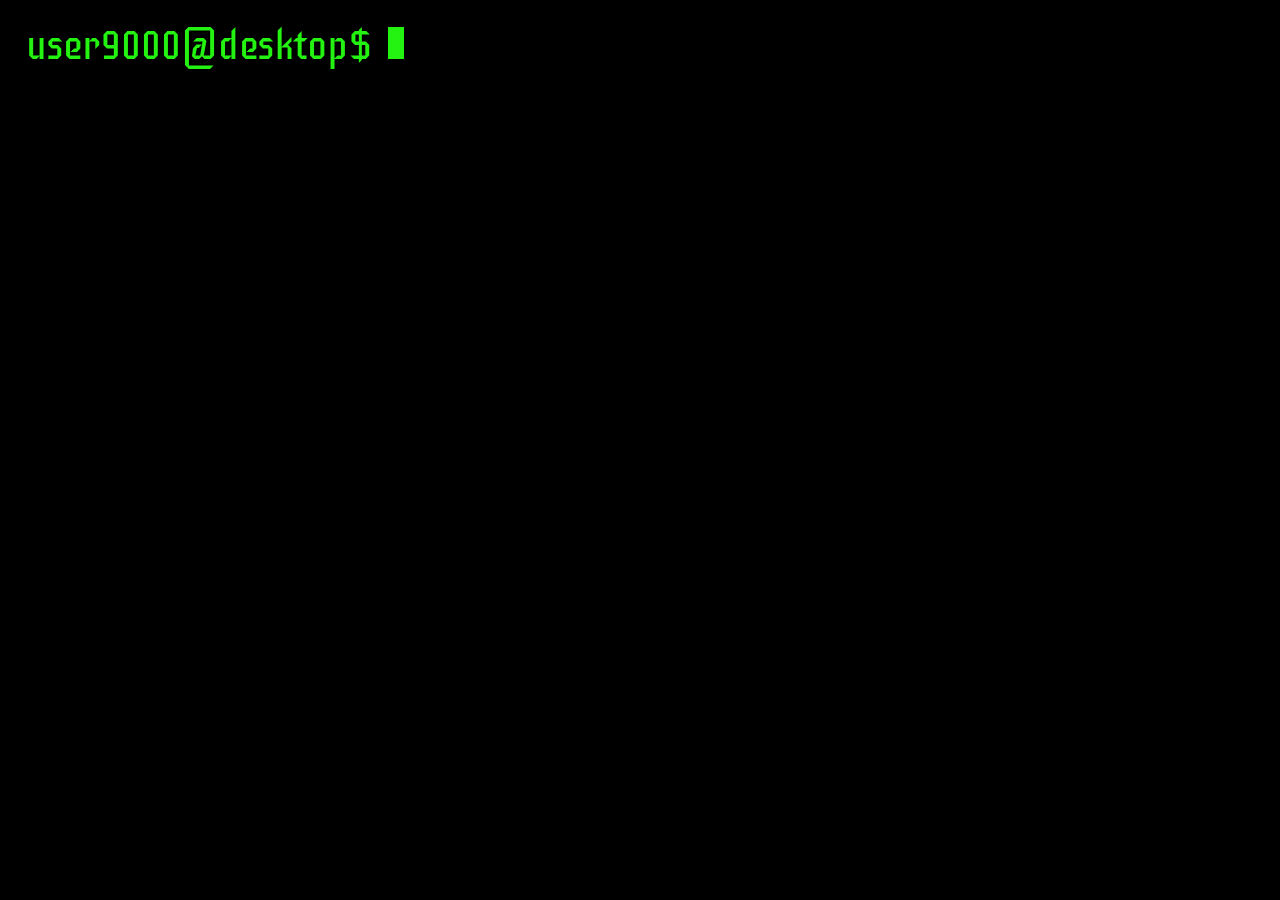
<file: terminal.html>
<!DOCTYPE html>
<html>
	<head>
		<meta charset="UTF-8">

		<!-- CSS Files -->
		<link rel="stylesheet" href="css/reset.css" />
	
		<title>Desktop</title>
	
		<style>
			body{
				overflow: hidden;
				scrollbar-color: #24F311 transparent;	
				height: 100%;
				width: 100%;
				box-sizing: border-box;
				background-color: black;
			}
			@font-face{
				font-family: 'paragraph';
				src: url('fonts/Iceberg-Regular.woff2') format('woff2');
			}
			#window{
				position: absolute;
				height: 100%;
				width: 100%;
				padding: 2%;
				overflow-y: scroll;
				box-sizing: border-box;
			}
		
			p{
				font-size: 40px;
				display: inline-block;
				color: #24F311;
				font-family: 'paragraph';
			}
			.animateSpan{
				animation: spanAnimation .5s linear;
			}
			@keyframes spanAnimation{
				0%{color: white;}
				100%{color: #24F311;}
			}

			.line{
				position: relative;
				padding-bottom: 40px;
			}

			#loadingBarContainer{
				position: relative;
				display: none;
				height: 2em;
				width: 50%;
				background-color: #FFFFFF;
			}
			.loadingBar{
				position: relative;
				display: inline-block;
				height: 100%;
				width: 0%;
				background-color: #24F311;

				animation: loadBar 5s linear forwards;
			}
			@keyframes loadBar{
				0%{width: 0%;}
				65%{width: 95%;}
				100%{width: 100%;}
			}

			.blinkingBox{
				position: relative;
				display: inline-block;
				transform: translateX(1em);
				height: 2em;
				width: 1em;
				background-color: #24F311;

				animation: blink 1s linear infinite;
			}
			@keyframes blink{
				0%{background-color: black;}
				49%{background-color: black;}
				50%{background-color: #24F311;}
				100%{background-color: #24F311;}
			}
		</style>
	</head>

	<body>
		<div id="window"></div>

		<script>
			const TYPE_SPEED = 50;
			const ANIMATION_DURATION = 500;
			const windowHTML = document.getElementById('window');
			const sleep = ms => new Promise(resolve => setTimeout(resolve, ms));

			const text = ["user9000@desktop$", "Fatal Error: brainchip connection terminated by AI Assistant...", "Retrieving sensory images...", "Error: failed to retrieve optical information", "Attempting to resolve error in /sys/devices/system/brainchip...", "Error: brainchip/2073/v3.6.9 device not found!", "Reinstalling firmware from AI center through the network...", "Connecting to AI center at 2001:4e6f:7452:6561:6c49:5041:6472:6573", "Downloading...", "Download Complete", "Verifying Signature...", "Passed", "Loading firmware...", "Completed", "Reinitializing...", "Completed", "user9001@desktop$"];
			
			runText();

			function spanifyText(textString){
				var newString = '';
				for(let i = 0; i < textString.length; i++){
					newString += '<span>'+textString[i]+'</span>';
				}
				return newString;
			}

			async function runText(){
				//animates the spans
				windowHTML.addEventListener('mouseover', async function(e){
					if(e.target.tagName === 'SPAN'){
						e.target.classList.add('animateSpan');
						await sleep(ANIMATION_DURATION);
						e.target.classList.remove('animateSpan');		
					}
				});
				
				windowHTML.innerHTML = '<div class="line"><p>'+spanifyText(text[0])+'</p><div id="box" class="blinkingBox"></div></div>'
					+'<div class="line"><p id="type1"></p></div>'
					+'<div class="line" style="padding-bottom: 0;"><p id="type2"></p></div>'
					+'<div class="line"><p id="type3"></p></div>'
					+'<div class="line" style="padding-bottom: 0;"><p id="type4"></p></div>'
					+'<div class="line"><p id="type5"></p></div>'
					+'<div class="line" style="padding-bottom: 0;"><p id="type6"></p></div>'
					+'<div class="line"><p id="type7"></p></div>'
					+'<div class="line"><div id="loadingBarContainer"><div class="loadingBar"></div></div><p id="type8" style="padding-left: 1em;"></p></div>'
					+'<div class="line"><p id="type9"></p></div>'
					+'<div class="line"><p id="type10"></p></div>'
					+'<div class="line"><p id="type11"></p></div>';
			
				await sleep(2000);
				document.getElementById('box').classList.remove('blinkingBox');
			
				//j is the index of the text, i is the index of the type
				var j = 1;
				for(let i = 1; j < text.length-1; i++){
					console.log('i: '+i+' j: '+j);
					await type('type'+i, text[j]);
					j++;
					//displays loading bar
					if(i == 8){
						document.getElementById('loadingBarContainer').style.setProperty('display', 'inline-block');
						await sleep(5000);
						document.querySelector('.loadingBar').classList.remove('loadingBar');
						document.getElementById('loadingBarContainer').style.setProperty('background-color', '#24F311');
					}
					await sleep(1000);
					if(i >= 8){
						await type('type'+i, text[j]);
						await sleep(1000);
						j++;
					}
				}
				windowHTML.innerHTML += '<div class="line"><p>'+spanifyText(text[text.length-1])+'</p><div id="box" class="blinkingBox"></div></div>'
				await sleep(3000);

				window.location.href='exit.html';
			}

			async function type(elementId, textString){
				element = document.getElementById(elementId);
				for(var i = 0; i < textString.length; i++){
					element.innerHTML += '<span>'+textString.charAt(i)+'</span>';
					await sleep(TYPE_SPEED);
				}
			}
		</script>
	</body>

</html>
</file>
<file: css/second.css>
html{
	scrollbar-color: #00D0FF transparent;
}
body{
	height: 100%;
	width: 100%;
	overflow: hidden;
}

/* fonts */
@font-face {
	font-family: 'header';
	src: url('../fonts/Iceberg-Regular.woff2'); 
}
@font-face {
	font-family: 'paragraph';
	src: url('../fonts/Audiowide-Regular.woff2');
}

/* text*/
h1{
	font-size: 7cqh;
	color: #F33711;
	padding: 5% 5% 0 5%;
	font-family: 'header';
}
p{
	font-size: 5cqh;
	color: #00D0FF;
	padding: 5% 5% 0 5%;
	line-height: 1.4;
	font-family: 'paragraph';
	overflow-wrap: break-word;
}
.center{
	padding: 0 0 0 5%;
	transform: translateY(25%);
}
h6{
	font-size: 3cqh;
	color: #F7FF00;
	line-height: 1.2;
	padding: 0 5% 0 5%;
	font-family: 'paragraph';
}
span{
	display: inline-block;
	animation: glow .5s alternate infinite linear;
}
img{
	max-height: 100%;
	max-width: 100%;
	aspect-ratio: 1/1;
	padding: 5px;
	background-color: #1E0F1D;
	border: 1px solid #00D0FF
}

/* windows */
.background{
	position: absolute;
	height: 100%;
	width: 100%;
	background-color: #0B192A;
}
.bar{
	position: relative;
	display: flex;
	align-items: center;
	justify-content: center;
	width: 100%;
	height: 70px;
	background-color: #1F363D;
}
.desktop{
	position: relative;
	width: 100%;
	height: 86%;
	background-color: #0B192A;
}
.theOrbContainer{
	position: relative;
	left: 50%;
	top: 50%;
	transform: translate(-50%, -50%);
	height: 100%;
	aspect-ratio: 1/1;
}
.theOrb{
	position: relative;
	width: 100%;
	height: 100%;
	/* second is eye color */
	background: radial-gradient(circle, #2C393B, #1DC8CE 13%, #D1D9E2 30%, #0B192A 65%);
}
.window{
	container-type: size;
	position: absolute;
	box-sizing: border-box;
	height: 80%;
	width: 80%;
	left: 50%;
	top: 50%;
	transform: translate(-50%, -50%);
	background: #00000080;
	border: 2px solid #00D0FF;
	overflow-y: scroll;

	animation: turnOn 2s linear forwards;
}

/* buttons */
#button{
	position: relative;
	width: fit-content;
	left: 50%;
	transform: translateX(-50%);
	padding: 1em;
	margin: 5% 0 5% 0;
	background-color: transparent;
	border: #00D0FF solid 2px;
}
#button:hover{
	background-color: #0263AD;
}
a{
	text-decoration: none;
	color: #F7FF00;
	animation: glow .5s alternate infinite linear;
}
a:hover{
	color: white;
}

.icon{
	position: relative;
	display: flex;
	height: 10%;
	padding-left: 10%;
	padding-top: 5%;
}

@keyframes glow{
	0%{}
	100%{color: white; }
}
@keyframes turnOn{
	0%{height:0}
	100%{height: 80%;}
}
</file>
<file: css/main.css>
:root{
	--loadingBar-color:#00D0FF;
	--popUp-SpawnTime:.25;
}

html{
	scrollbar-color: #00D0FF transparent;	
}
body{
	height: 100%;
	width: 100%;
	overflow: hidden;
}

/* ----FONTS------------------------------------------ */
@font-face {
	font-family: 'header';
	src: url('../fonts/Iceberg-Regular.woff2') format( 'woff2');
}
@font-face {
	font-family: 'paragraph';
	src: url('../fonts/Audiowide-Regular.woff2');
}


/* ----IMAGE PROPERTIES -----------------------------*/
img{
	max-height: 100%;
	max-width: 100%;
}
.imageGlow{
	--color: #00D0FF;
	filter: drop-shadow(0 0 5px var(--color)) drop-shadow(0 0 10px var(--color)) drop-shadow(0 0 15px var(--color)); 
}
/* ----BUTTONS ---------------------------------------*/
.buttonType1{ /* accept/deny button */
	width: 25%;
	height: 50px;
	background-color: transparent;
	border: #00D0FF 2px solid;
	display: flex;
	align-items: center;
	justify-content: center;
}
.buttonType2{ /* Changes HTML Pages */
	position: absolute;
	display: flex;
	align-items: center;
	justify-content: center;
	padding: 5px;
	height: 100%;
	aspect-ratio: 1/1;
	background-color: #040B15;
	border: 1px solid #00D0FF;
	box-sizing: border-box;
}
.buttonType2:hover{
	background-color: #0263AD;
}
.buttonType3{ /* changes HTML content */
	display: flex;
	align-items: center;
	justify-content: center;
	height: 90%;
	aspect-ratio: 1/1;
	border: 2px solid #00D0FF;
	background-color: #1E0F1D;
}
.buttonType3:hover{
	background-color: #54295C;
}

.red{
	border-color: #F33711;
}
.red:hover{
	background-color: #681804;
}
/* ----TEXT STUFF------------------------- */

h1{
	font-size: 40px;
	color: #F33711;
	font-family: 'header';	
}
p{
	font-size: 25px;
	color: #00D0FF;
	line-height: 1.4;
	font-family: 'paragraph';
}
h6{
	font-size:15px;
	color: #F7FF00;
	line-height: 1.2;
	font-family: 'paragraph';
}
.yellow{
	color: #F7FF00;
}
.centerText{
	position: relative;
	display: flex;
	justify-content: center;
	align-items: center;
}
/* -----HEADER---------------------------------------- */
#header{
	position: absolute;
	height: 8%;
	width: 100%;
	background-color: #1F363D;
	overflow: hidden;
}
.movingText{
	position: absolute;
	display: flex;
	height: 100%;
	align-items: center;
	white-space: nowrap;
}

/* -----DESKTOP--------------------------------------- */
#desktop{
	position: absolute;
	top: 8%;
	height: 85%;
	width: 100%;
	background-color: #0B192A;
}
.theOrbContainer{
	position: absolute;
	left: 50%;
	top: 50%;
	transform: translate(-50%, -50%);
	height: 100%;
	aspect-ratio: 1/1;
}
.theOrb{
	position: relative;
	width: 100%;
	height: 100%;
	/* second is eye color */
	background: radial-gradient(circle, #2C393B, #1DC8CE 13%, #D1D9E2 30%, #0B192A 65%);
}
/* ------WINDOWS ----- */
.window{
	position: relative;
	height: 100%;
	width: 100%;
	border: 2px solid #00D0FF;
	background: #000000A0; /* last 2 hex is for opacity */
}

.size2{ /* Used for main popup*/
	height: 60%;
	width: 460px;
}
.size3{ /* Used for library*/
	height: 60%;
	width: 45%;
}
.size4{ /* Used for files*/
	height: 640px;
	width: 630px;
}
.size5{ /* Used for error message*/
	height: 300px;
	width: 1000px;
}
.size6{ /* Used for transparent screen message*/
	height: auto;
	width: 730px;
}

.windowHeader{ /* Used as header for windows - similar to popUpHeader but this can be used for any window*/
	position: relative;
	height: 65px;
	width: 100%;
	display: flex;
	align-items: center;
	justify-content: center;
	background-color: #1F363D;
}
.windowText{ /* for transparent screen */
	position: relative;
	width: 100%;
	height: 100%;
	padding: 5%;
	overflow-wrap: break-word;
}
.windowText2{ /* for other windows*/
	position: relative;
	height: 87%;
	width: 100%;
	overflow-wrap: break-word;
	overflow-y: scroll;
}

/* ------POPUPS--------------------------------------*/
/* popUp uses attributes from window class for simplicity and reusability*/
#popUp{
	position: absolute;
	top: 50%;
	left: 80%;
	transform: translate(-50%, -50%);
	z-index: -1;
}
.popUpHeader{
	position: relative;
	height: 60px;
	width: 100%;

	display: flex;
	align-items: center;
	justify-content: center;
	background-color: #1F363D;
}
.popUpText{
	position: relative;
	height: 20%;
	padding: 5%;
	overflow-y: scroll;
	overflow-wrap: break-word;
}
.popUpImage{
	position: relative;
	display: flex;
	align-items: center;
	justify-content: center;
	height: 20%;
	padding-top: 5%;
}
.popUpButtons{
	position: relative;
	display: flex;
	height: 10%;
	padding-top: 10%;
}
.popUpButton1{
	position: relative;
	left: 25%;
	transform: translate(-50%, 0);
}
.popUpButton1:hover{
	background-color: #0263AD;
}
.popUpButton2{
	position: relative;
	left: 50%;
	transform: translate(-50%, 0);
	border-color: #F33711;
}
.popUpButton2:hover{
	background-color: #681804;
}
.popUpTextFooter{
	position: relative;
	height: 10%;
	padding-left: 5%;
	padding-top: 5%;
	overflow-wrap: break-word;
}
/* ------SCREENS AFTER POPUP ACCEPT/DENY -------------*/
#afterPopUpHeader{
	position: absolute;
	height: 100%;
	width: 100%;
	z-index: -1;
}
#afterPopUpHeader.screen{
	background-color: #1F363D;
	z-index: 100;
}

#afterPopUpScreen{
	position: absolute;
	z-index: -1;
	height: 100%;
	width: 100%;
}
#afterPopUpScreen.screen{
	z-index: 100;
}

#afterPopUpToolbar{
	position: absolute;
	height: 100%;
	width: 100%;
	z-index: -1;
}
#afterPopUpToolbar.screen{
	background-color: #1F363D;
	z-index: 100;
}
/* -----MISCELLANEOUS-------------------------------- */
.turnOn{ /* Triggers animation that looks like TV screen turning on */
	animation: turnOn calc(var(--popUp-SpawnTime)*1s) linear forwards;
}
.turnOff{
	animation: turnOff calc(var(--popUp-SpawnTime)*1s) linear forwards;
}
.imageContainer{
	position: relative;
	display: flex;
	justify-content: center;
	top: 5%;
	margin-bottom: 5%;
	width: 100%;
	height: 70%;

}
.loadingBarContainer{
	position: relative;
	height: 25px;
	width: 75%;
	left: 50%;
	transform: translate(-50%, 0);
	background-color: white;
}
.loadingBar{
	position: relative;
	height: 100%;
	width: 0%;
	background-color: var(--loadingBar-color);
	
	animation: loadBarTwo 10s linear forwards;
}

span{
	display: flex;
	text-align: center;
	justify-content: center;
	align-items: center;
	color: #00FF00;
	font-size: 25px;
}
#gridContainer{
	position: relative;
	height: 100%;
	width: 100%;
}
.row{
	position: relative;
	display: grid;
	grid-template-columns: repeat(10, 1fr);
}
.col{
	position: relative;
}
.green{
	animation: 5s green linear;
}
/* ------TOOLBAR------------------------------------- */
#toolbar{
	position: absolute;
	top: 93%;
	height: 7%;
	width: 100%;
	background-color: #1F363D;
}

/* ------ANIMATIONS ---------------------------------*/
@keyframes green{
	0%{}
	50%{color: #FFFFFF;}
	75%{color: #FFFFFF;}
	80%{color: #00FF00;}
	90%{color: #FFFFFF;}
	100%{color: #FFFFFF;}
}
@keyframes turnOn{
	0%{height: 0%;}
	100%{height: 100%;}
}
@keyframes turnOff{
	0%{height: 100%;}
	100%{height: 0%;}
}
@keyframes loadBarOne{ /* Triggered with javascript */
	0%{width: 0%;}
	25%{width: 75%;}
	30%{width: 80%;}
	35%{width: 50%;}
	65%{width: 99%;}
	75%{width: 100%; background-color: var(--loadingBar-color);}
	82.5%,87.5%,92.5%,97.5%{background-color: white;}
	80%,85%,90%,95%{background-color:var(--loadingBar-color);}
	100%{width: 100%; background-color: var(--loadingBar-color);}
}
@keyframes loadBarTwo{ /* Default */
	0%{width: 0%;}
	50%{width: 80%;}
	65%{width: 99%;}
	75%{width: 100%; background-color: var(--loadingBar-color);}
	82.5%,87.5%,92.5%,97.5%{background-color: white;}
	80%,85%,90%,95%{background-color:var(--loadingBar-color);}
	100%{width: 100%; background-color: var(--loadingBar-color);}
}
</file>
